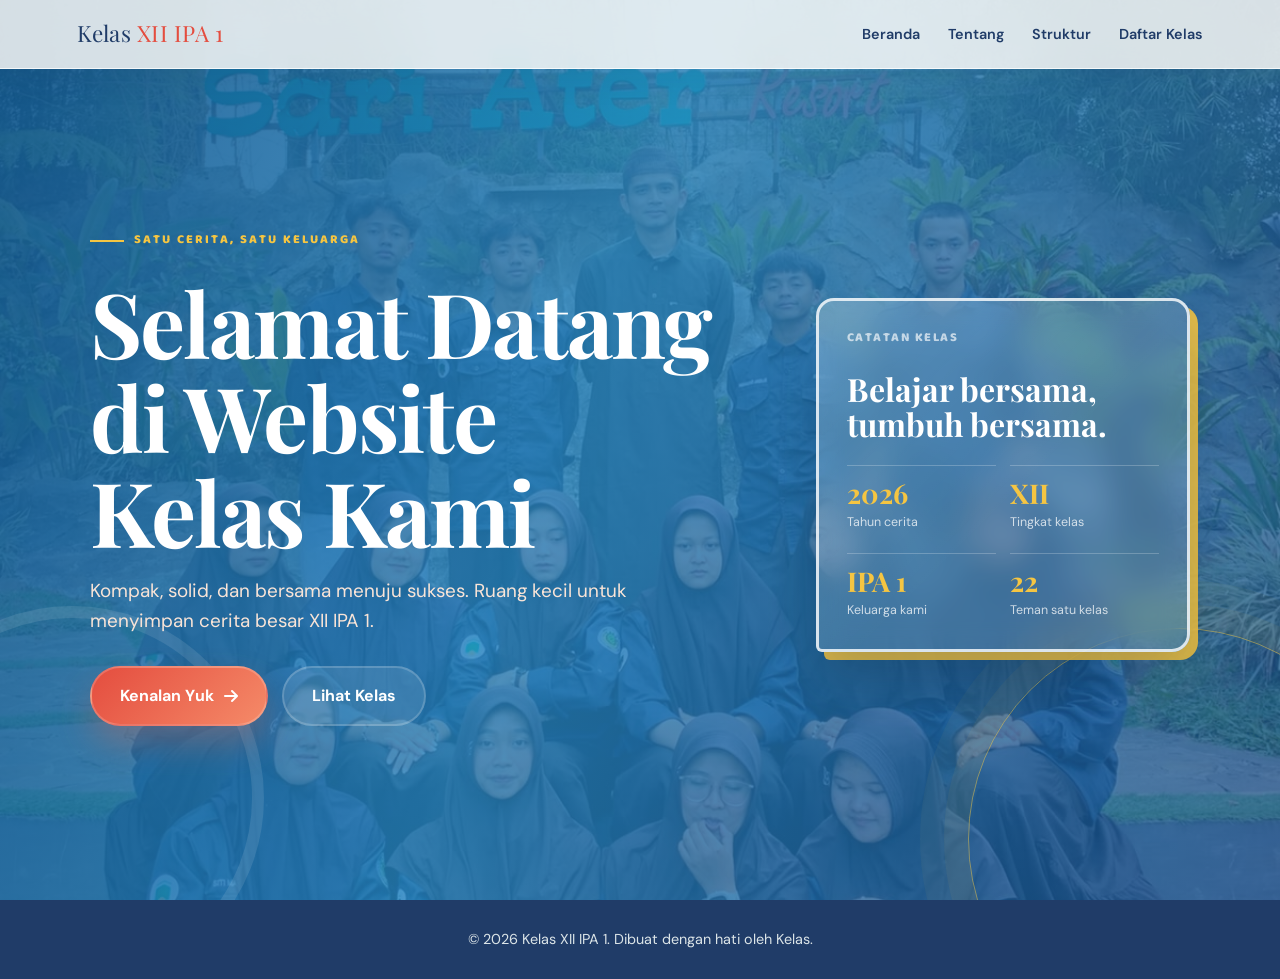
<file: index.html>
﻿<!DOCTYPE html>
<html lang="id">
<head>
    <meta charset="UTF-8">
    <meta name="viewport" content="width=device-width, initial-scale=1.0">
    <meta name="description" content="Profil kelas XII IPA 1: cerita, struktur kelas, dan daftar siswa.">
    <meta property="og:title" content="Profil Kelas XII IPA 1">
    <meta property="og:description" content="Kenali keluarga besar XII IPA 1 dan cerita kelas kami.">
    <meta property="og:type" content="website">
    <meta property="og:image" content="foto-kelas.jpg">
    <title>Profil Kelas XII IPA 1</title>
    <link rel="icon" href="favicon.svg" type="image/svg+xml">
    <link rel="stylesheet" href="https://cdnjs.cloudflare.com/ajax/libs/font-awesome/6.4.0/css/all.min.css">
    <link rel="stylesheet" href="halaman.css">
</head>
<body>
    <div data-site-header></div>
    <main>
        <section class="home-hero">
            <div class="home-content">
                <div class="home-copy">
                    <div class="home-eyebrow">Satu cerita, satu keluarga</div>
                    <h1>Selamat Datang di Website Kelas Kami</h1>
                    <p>Kompak, solid, dan bersama menuju sukses. Ruang kecil untuk menyimpan cerita besar XII IPA 1.</p>
                    <div class="home-actions">
                        <a href="tentang.html" class="home-btn">Kenalan Yuk <i class="fas fa-arrow-right" aria-hidden="true"></i></a>
                        <a href="galeri.html" class="home-btn home-btn-secondary">Lihat Kelas</a>
                    </div>
                </div>
                <aside class="home-card" aria-label="Ringkasan kelas">
                    <div class="home-card-label">Catatan kelas</div>
                    <h2>Belajar bersama, tumbuh bersama.</h2>
                    <div class="home-facts">
                        <div class="home-fact"><strong>2026</strong><span>Tahun cerita</span></div>
                        <div class="home-fact"><strong>XII</strong><span>Tingkat kelas</span></div>
                        <div class="home-fact"><strong>IPA 1</strong><span>Keluarga kami</span></div>
                        <div class="home-fact"><strong>22</strong><span>Teman satu kelas</span></div>
                    </div>
                </aside>
            </div>
        </section>
    </main>
    <footer><p>&copy; 2026 Kelas XII IPA 1. Dibuat dengan hati oleh Kelas.</p></footer>
    <script src="menu.js"></script>
</body>
</html>
</file>
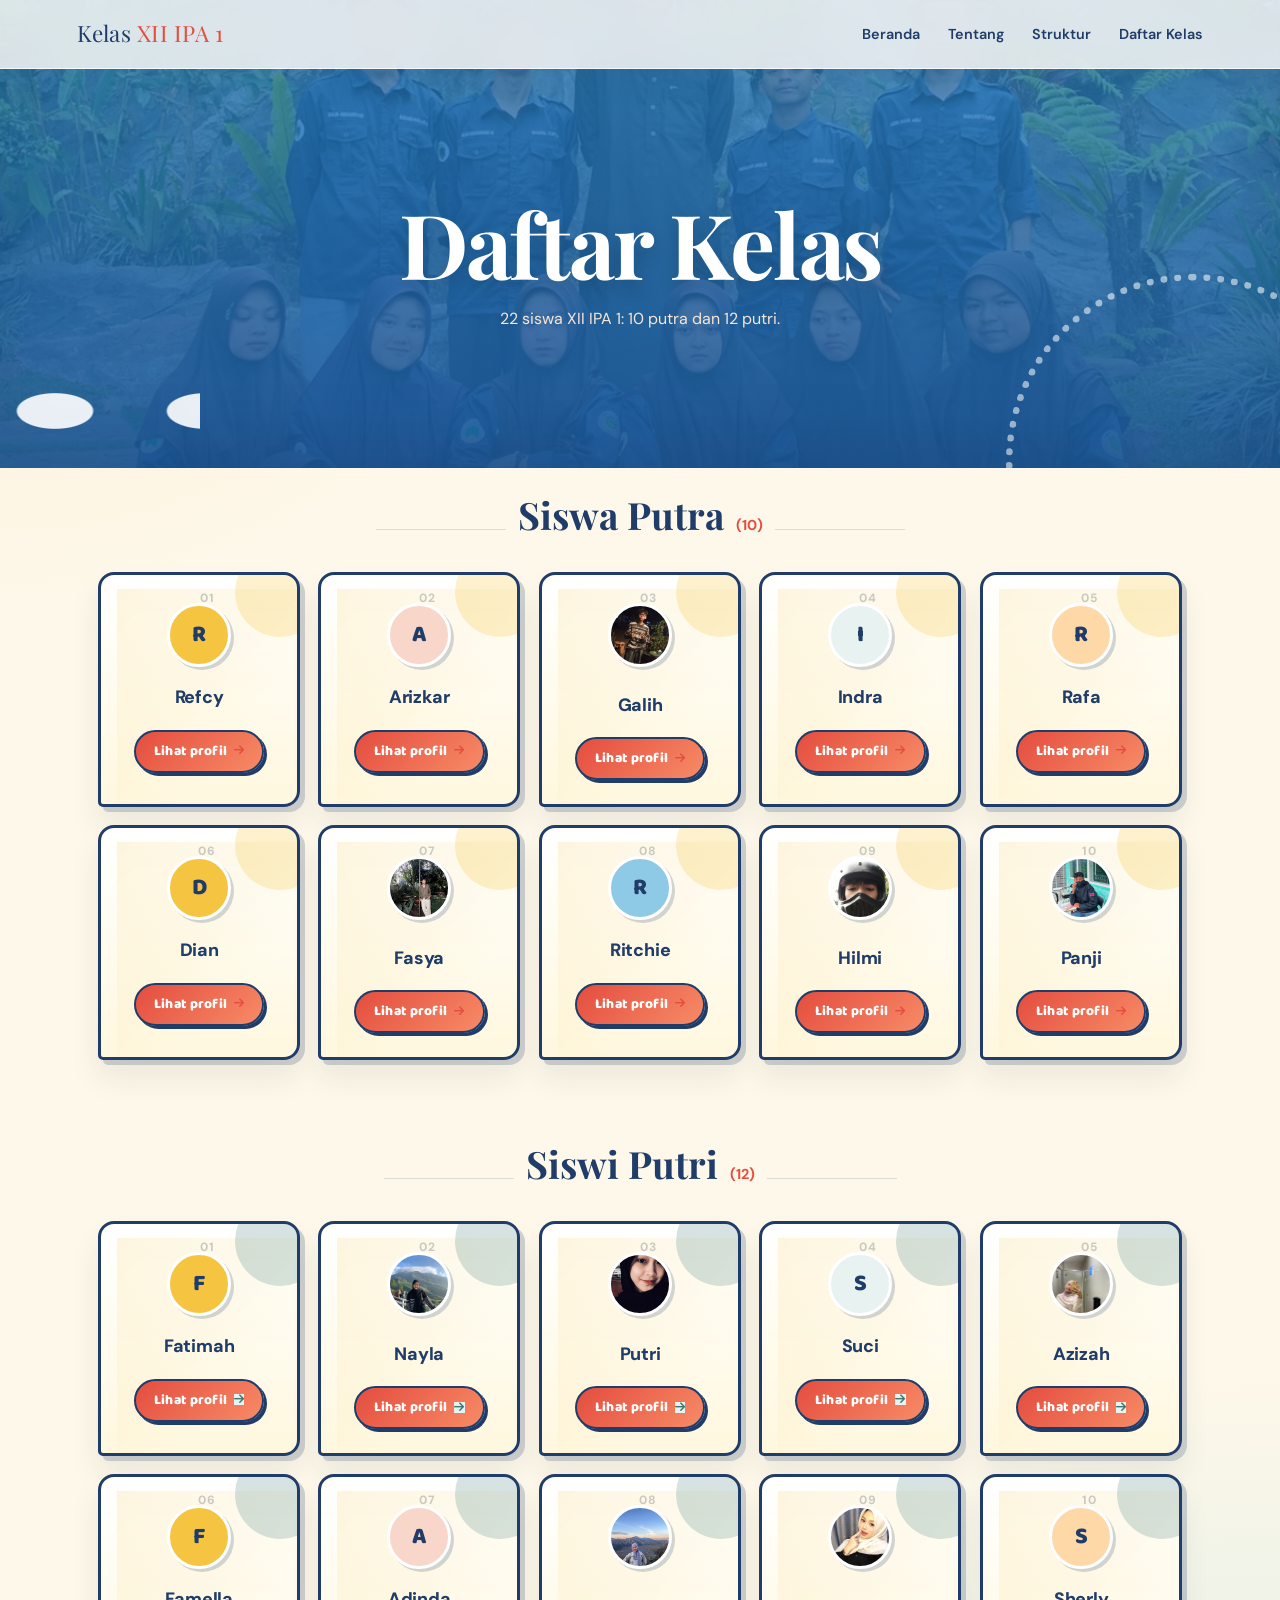
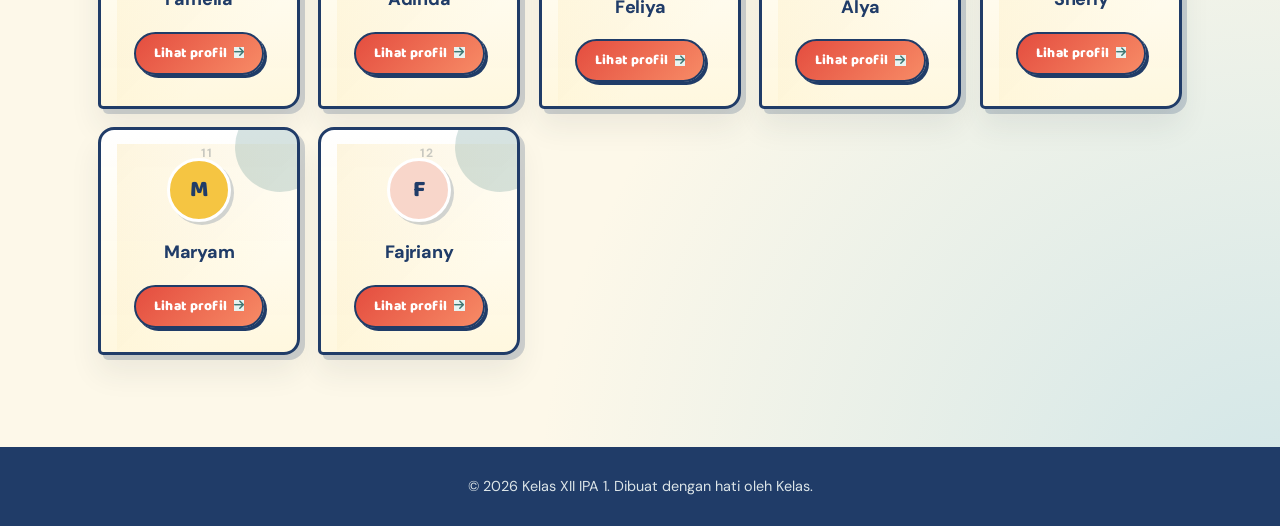
<file: galeri.html>
﻿<!DOCTYPE html>
<html lang="id">
<head>
    <meta charset="UTF-8">
    <meta name="viewport" content="width=device-width, initial-scale=1.0">
    <meta name="description" content="Daftar siswa dan profil anggota kelas XII IPA 1.">
    <meta property="og:title" content="Daftar Kelas XII IPA 1">
    <meta property="og:description" content="Kenali siswa-siswi kelas XII IPA 1.">
    <meta property="og:type" content="website">
    <meta property="og:image" content="foto-kelas.jpg">
    <title>Daftar Kelas XII IPA 1</title>
    <link rel="icon" href="favicon.svg" type="image/svg+xml">
    <link rel="stylesheet" href="https://cdnjs.cloudflare.com/ajax/libs/font-awesome/6.4.0/css/all.min.css">
    <link rel="stylesheet" href="halaman.css">
</head>
<body>
    <div data-site-header></div>
    <main>
        <section class="page-hero"><div><h1>Daftar Kelas</h1><p>22 siswa XII IPA 1: 10 putra dan 12 putri.</p></div></section>
        <section class="container">
            <div class="student-section">
                <h2>Siswa Putra <span>(10)</span></h2>
                <div class="card-grid">
                    <article class="card profile-card" tabindex="0" role="button" data-name="Refcy"><i class="fas fa-user" aria-hidden="true"></i><h2>Refcy</h2><span class="profile-hint">Lihat profil <i class="fas fa-arrow-right" aria-hidden="true"></i></span></article>
                    <article class="card profile-card" tabindex="0" role="button" data-name="Arizkar"><i class="fas fa-user" aria-hidden="true"></i><h2>Arizkar</h2><span class="profile-hint">Lihat profil <i class="fas fa-arrow-right" aria-hidden="true"></i></span></article>
                    <article class="card profile-card" tabindex="0" role="button" data-name="Galih"><i class="fas fa-user" aria-hidden="true"></i><h2>Galih</h2><span class="profile-hint">Lihat profil <i class="fas fa-arrow-right" aria-hidden="true"></i></span></article>
                    <article class="card profile-card" tabindex="0" role="button" data-name="Indra"><i class="fas fa-user" aria-hidden="true"></i><h2>Indra</h2><span class="profile-hint">Lihat profil <i class="fas fa-arrow-right" aria-hidden="true"></i></span></article>
                    <article class="card profile-card" tabindex="0" role="button" data-name="Rafa"><i class="fas fa-user" aria-hidden="true"></i><h2>Rafa</h2><span class="profile-hint">Lihat profil <i class="fas fa-arrow-right" aria-hidden="true"></i></span></article>
                    <article class="card profile-card" tabindex="0" role="button" data-name="Dian"><i class="fas fa-user" aria-hidden="true"></i><h2>Dian</h2><span class="profile-hint">Lihat profil <i class="fas fa-arrow-right" aria-hidden="true"></i></span></article>
                    <article class="card profile-card" tabindex="0" role="button" data-name="Fasya"><i class="fas fa-user" aria-hidden="true"></i><h2>Fasya</h2><span class="profile-hint">Lihat profil <i class="fas fa-arrow-right" aria-hidden="true"></i></span></article>
                    <article class="card profile-card" tabindex="0" role="button" data-name="Ritchie"><i class="fas fa-user" aria-hidden="true"></i><h2>Ritchie</h2><span class="profile-hint">Lihat profil <i class="fas fa-arrow-right" aria-hidden="true"></i></span></article>
                    <article class="card profile-card" tabindex="0" role="button" data-name="Hilmi"><i class="fas fa-user" aria-hidden="true"></i><h2>Hilmi</h2><span class="profile-hint">Lihat profil <i class="fas fa-arrow-right" aria-hidden="true"></i></span></article>
                    <article class="card profile-card" tabindex="0" role="button" data-name="Panji"><i class="fas fa-user" aria-hidden="true"></i><h2>Panji</h2><span class="profile-hint">Lihat profil <i class="fas fa-arrow-right" aria-hidden="true"></i></span></article>
                </div>
            </div>
            <div class="student-section">
                <h2>Siswi Putri <span>(12)</span></h2>
                <div class="card-grid">
                    <article class="card profile-card" tabindex="0" role="button" data-name="Fatimah"><i class="fas fa-user" aria-hidden="true"></i><h2>Fatimah</h2><span class="profile-hint">Lihat profil <i class="fas fa-arrow-right" aria-hidden="true"></i></span></article>
                    <article class="card profile-card" tabindex="0" role="button" data-name="Nayla"><i class="fas fa-user" aria-hidden="true"></i><h2>Nayla</h2><span class="profile-hint">Lihat profil <i class="fas fa-arrow-right" aria-hidden="true"></i></span></article>
                    <article class="card profile-card" tabindex="0" role="button" data-name="Putri"><i class="fas fa-user" aria-hidden="true"></i><h2>Putri</h2><span class="profile-hint">Lihat profil <i class="fas fa-arrow-right" aria-hidden="true"></i></span></article>
                    <article class="card profile-card" tabindex="0" role="button" data-name="Suci"><i class="fas fa-user" aria-hidden="true"></i><h2>Suci</h2><span class="profile-hint">Lihat profil <i class="fas fa-arrow-right" aria-hidden="true"></i></span></article>
                    <article class="card profile-card" tabindex="0" role="button" data-name="Azizah"><i class="fas fa-user" aria-hidden="true"></i><h2>Azizah</h2><span class="profile-hint">Lihat profil <i class="fas fa-arrow-right" aria-hidden="true"></i></span></article>
                    <article class="card profile-card" tabindex="0" role="button" data-name="Famella"><i class="fas fa-user" aria-hidden="true"></i><h2>Famella</h2><span class="profile-hint">Lihat profil <i class="fas fa-arrow-right" aria-hidden="true"></i></span></article>
                    <article class="card profile-card" tabindex="0" role="button" data-name="Adinda"><i class="fas fa-user" aria-hidden="true"></i><h2>Adinda</h2><span class="profile-hint">Lihat profil <i class="fas fa-arrow-right" aria-hidden="true"></i></span></article>
                    <article class="card profile-card" tabindex="0" role="button" data-name="Feliya"><i class="fas fa-user" aria-hidden="true"></i><h2>Feliya</h2><span class="profile-hint">Lihat profil <i class="fas fa-arrow-right" aria-hidden="true"></i></span></article>
                    <article class="card profile-card" tabindex="0" role="button" data-name="Alya"><i class="fas fa-user" aria-hidden="true"></i><h2>Alya</h2><span class="profile-hint">Lihat profil <i class="fas fa-arrow-right" aria-hidden="true"></i></span></article>
                    <article class="card profile-card" tabindex="0" role="button" data-name="Sherly"><i class="fas fa-user" aria-hidden="true"></i><h2>Sherly</h2><span class="profile-hint">Lihat profil <i class="fas fa-arrow-right" aria-hidden="true"></i></span></article>
                    <article class="card profile-card" tabindex="0" role="button" data-name="Maryam"><i class="fas fa-user" aria-hidden="true"></i><h2>Maryam</h2><span class="profile-hint">Lihat profil <i class="fas fa-arrow-right" aria-hidden="true"></i></span></article>
                    <article class="card profile-card" tabindex="0" role="button" data-name="Fajriany"><i class="fas fa-user" aria-hidden="true"></i><h2>Fajriany</h2><span class="profile-hint">Lihat profil <i class="fas fa-arrow-right" aria-hidden="true"></i></span></article>
                </div>
            </div>
        </section>
    </main>
    <footer><p>&copy; 2026 Kelas XII IPA 1. Dibuat dengan hati oleh Kelas.</p></footer>
    <div class="profile-modal" id="profile-modal" role="dialog" aria-modal="true" aria-labelledby="profile-title" hidden>
        <div class="profile-modal-backdrop" data-close-profile></div>
        <div class="profile-dialog">
            <button class="profile-close" type="button" aria-label="Tutup profil" data-close-profile><i class="fas fa-times" aria-hidden="true"></i></button>
            <div class="profile-photo profile-photo-placeholder" id="profile-photo" aria-label="Foto siswa belum ditambahkan"><i class="fas fa-user" aria-hidden="true"></i><span id="profile-initials">R</span></div>
            <p class="profile-kicker">Profil siswa XII IPA 1</p>
            <h2 id="profile-title">Nama Siswa</h2>
            <div class="profile-details">
                <div><span>Kelas</span><strong>XII IPA 1</strong></div>
                <div><span>Asal kota</span><strong id="profile-city">Belum diisi</strong></div>
                <div><span>Akun Instagram</span><a id="profile-instagram" class="profile-instagram" href="#" target="_blank" rel="noopener noreferrer">Belum diisi</a></div>
            </div>
            <p class="profile-status" id="profile-status">Foto belum diunggah</p>
            <blockquote id="profile-quote">â€œKata-kata siswa akan tampil di sini.â€</blockquote>
        </div>
    </div>
    <script src="menu.js"></script>
    <script src="data-siswa.js"></script>
    <script src="profil-siswa.js"></script>
</body>
</html>
</file>
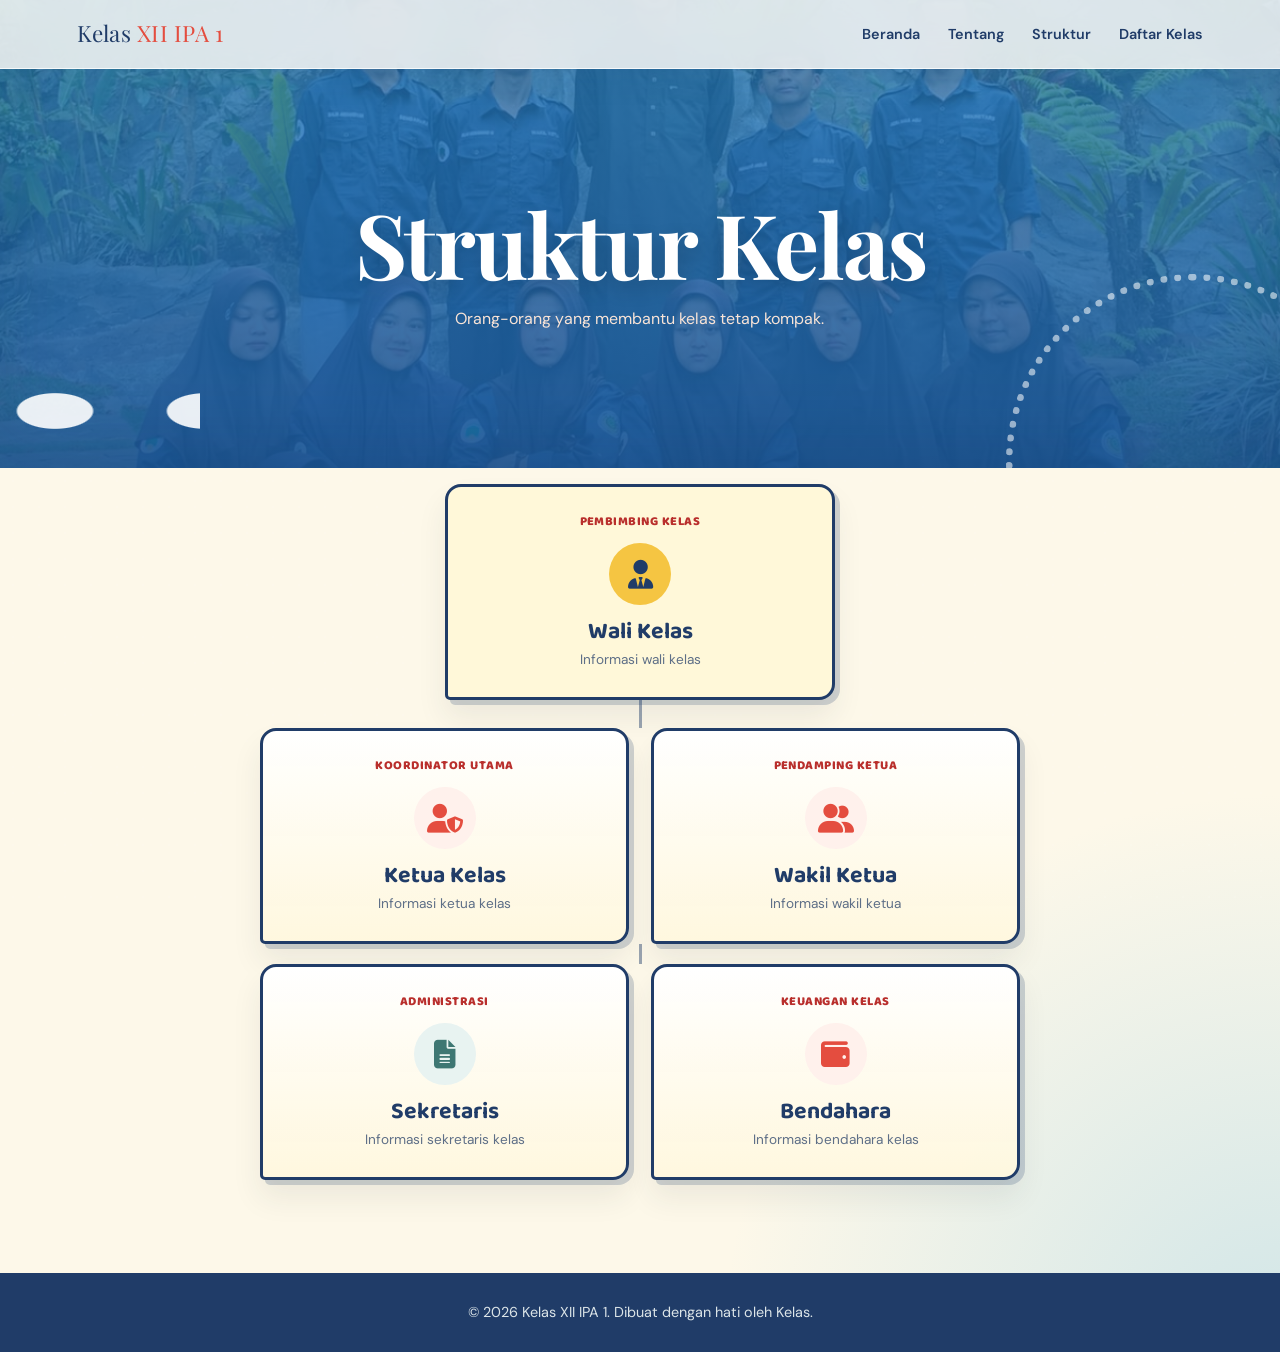
<file: struktur.html>
﻿<!DOCTYPE html>
<html lang="id">
<head>
    <meta charset="UTF-8">
    <meta name="viewport" content="width=device-width, initial-scale=1.0">
    <meta name="description" content="Struktur organisasi kelas XII IPA 1.">
    <meta property="og:title" content="Struktur Kelas XII IPA 1">
    <meta property="og:description" content="Lihat susunan pengurus kelas XII IPA 1.">
    <meta property="og:type" content="website">
    <meta property="og:image" content="foto-kelas.jpg">
    <title>Struktur Kelas XII IPA 1</title>
    <link rel="icon" href="favicon.svg" type="image/svg+xml">
    <link rel="stylesheet" href="https://cdnjs.cloudflare.com/ajax/libs/font-awesome/6.4.0/css/all.min.css">
    <link rel="stylesheet" href="halaman.css">
</head>
<body>
    <div data-site-header></div>
    <main>
        <section class="page-hero"><div><h1>Struktur Kelas</h1><p>Orang-orang yang membantu kelas tetap kompak.</p></div></section>
        <section class="container structure-map">
            <div class="structure-level structure-level-top">
                <article class="card structure-card wali-kelas"><span class="role-label">Pembimbing kelas</span><i class="fas fa-user-tie" aria-hidden="true"></i><h2>Wali Kelas</h2><p>Informasi wali kelas</p></article>
            </div>
            <div class="structure-connector" aria-hidden="true"></div>
            <div class="structure-level structure-level-leadership">
                <article class="card structure-card"><span class="role-label">Koordinator utama</span><i class="fas fa-user-shield" aria-hidden="true"></i><h2>Ketua Kelas</h2><p>Informasi ketua kelas</p></article>
                <article class="card structure-card"><span class="role-label">Pendamping ketua</span><i class="fas fa-user-friends" aria-hidden="true"></i><h2>Wakil Ketua</h2><p>Informasi wakil ketua</p></article>
            </div>
            <div class="structure-connector structure-connector-short" aria-hidden="true"></div>
            <div class="structure-level structure-level-administration">
                <article class="card structure-card"><span class="role-label">Administrasi</span><i class="fas fa-file-lines" aria-hidden="true"></i><h2>Sekretaris</h2><p>Informasi sekretaris kelas</p></article>
                <article class="card structure-card"><span class="role-label">Keuangan kelas</span><i class="fas fa-wallet" aria-hidden="true"></i><h2>Bendahara</h2><p>Informasi bendahara kelas</p></article>
            </div>
        </section>
    </main>
    <footer><p>&copy; 2026 Kelas XII IPA 1. Dibuat dengan hati oleh Kelas.</p></footer>
    <script src="menu.js"></script>
</body>
</html>
</file>
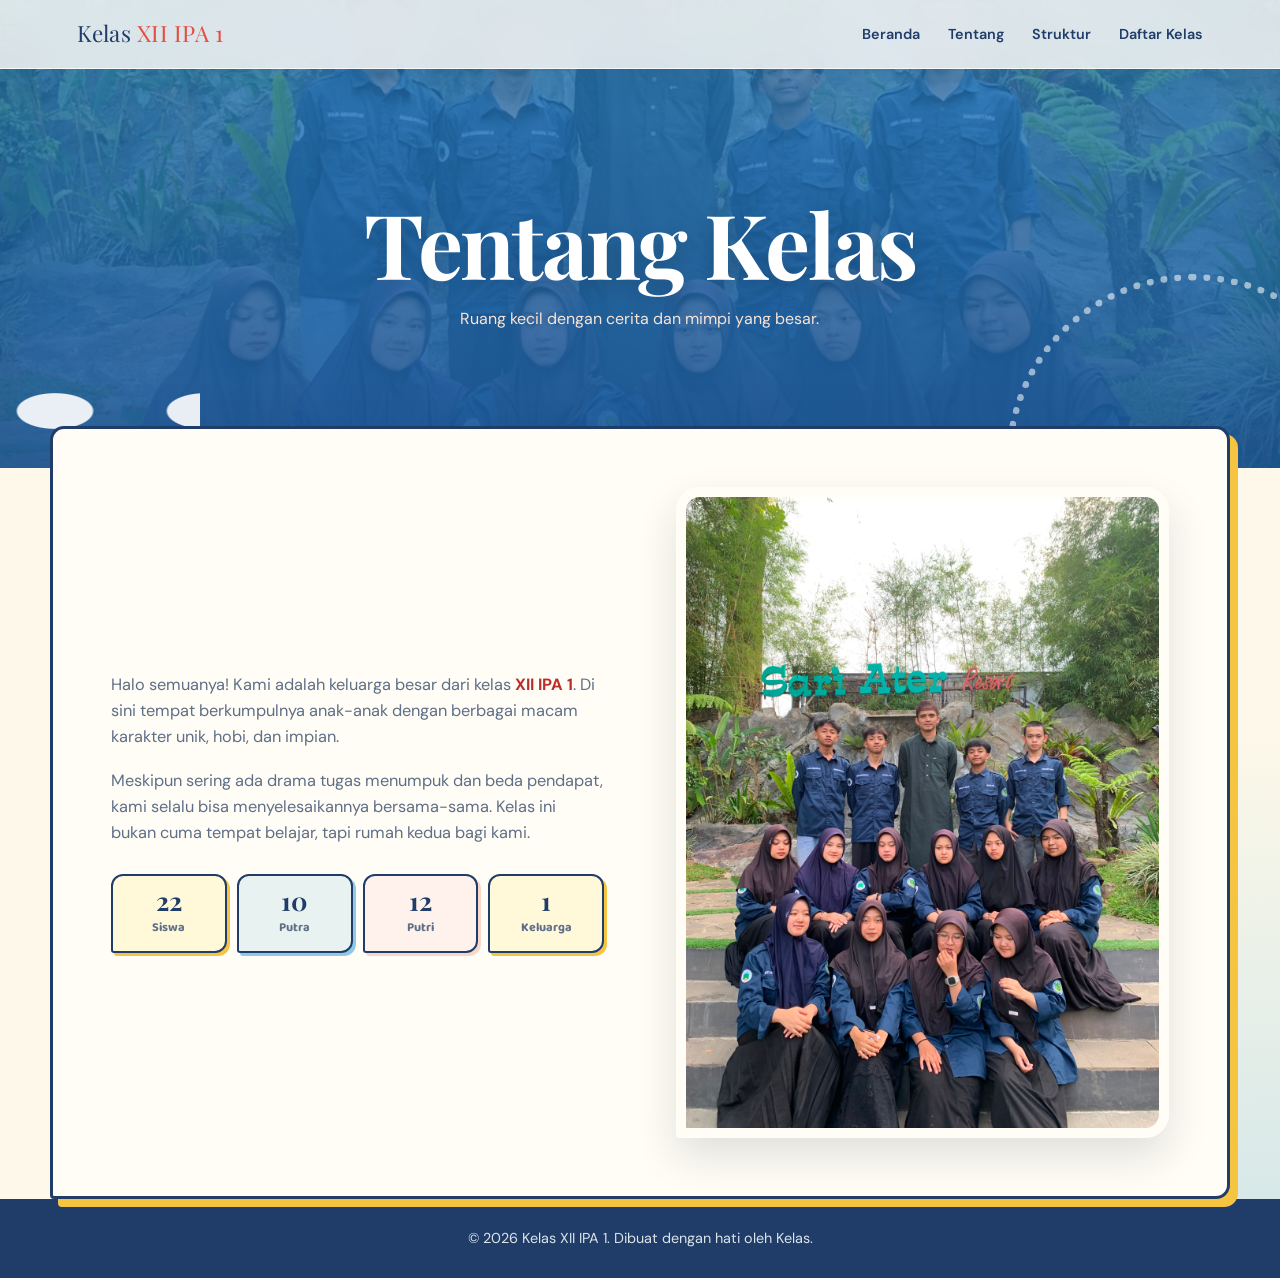
<file: tentang.html>
﻿<!DOCTYPE html>
<html lang="id">
<head>
    <meta charset="UTF-8">
    <meta name="viewport" content="width=device-width, initial-scale=1.0">
    <meta name="description" content="Cerita, suasana, dan kenangan kelas XII IPA 1.">
    <meta property="og:title" content="Tentang Kelas XII IPA 1">
    <meta property="og:description" content="Kenali cerita dan keluarga besar XII IPA 1.">
    <meta property="og:type" content="website">
    <meta property="og:image" content="foto-kelas.jpg">
    <title>Tentang Kelas XII IPA 1</title>
    <link rel="icon" href="favicon.svg" type="image/svg+xml">
    <link rel="stylesheet" href="https://cdnjs.cloudflare.com/ajax/libs/font-awesome/6.4.0/css/all.min.css">
    <link rel="stylesheet" href="halaman.css">
</head>
<body>
    <div data-site-header></div>
    <main>
        <section class="page-hero"><div><h1>Tentang Kelas</h1><p>Ruang kecil dengan cerita dan mimpi yang besar.</p></div></section>
        <section class="container content-grid">
            <div>
                <p>Halo semuanya! Kami adalah keluarga besar dari kelas <strong>XII IPA 1</strong>. Di sini tempat berkumpulnya anak-anak dengan berbagai macam karakter unik, hobi, dan impian.</p>
                <p>Meskipun sering ada drama tugas menumpuk dan beda pendapat, kami selalu bisa menyelesaikannya bersama-sama. Kelas ini bukan cuma tempat belajar, tapi rumah kedua bagi kami.</p>
                <div class="about-stats" aria-label="Ringkasan kelas">
                    <div class="about-stat"><strong>22</strong><span>Siswa</span></div>
                    <div class="about-stat"><strong>10</strong><span>Putra</span></div>
                    <div class="about-stat"><strong>12</strong><span>Putri</span></div>
                    <div class="about-stat"><strong>1</strong><span>Keluarga</span></div>
                </div>
            </div>
            <img class="foto-kelas" src="foto-kelas.jpg" alt="Foto bersama kelas XII IPA 1 di Sari Ater Resort" loading="lazy">
        </section>
    </main>
    <footer><p>&copy; 2026 Kelas XII IPA 1. Dibuat dengan hati oleh Kelas.</p></footer>
    <script src="menu.js"></script>
</body>
</html>
</file>
<file: halaman.css>
@import url('https://fonts.googleapis.com/css2?family=Baloo+2:wght@600;700;800&family=DM+Sans:wght@400;500;600;700&family=Playfair+Display:wght@600;700&display=swap');

:root {
    --primary: #e44d3f;
    --primary-dark: #b92f2c;
    --ink: #203c68;
    --muted: #5e6f87;
    --surface: #fffdf5;
    --soft-surface: #f7d35f;
    --line: rgba(32, 60, 104, 0.14);
    --accent: #f5c542;
    --sky: #8ecae6;
    --sky-deep: #1f6fb3;
    --warm: #ffd8a8;
    --shadow-soft: rgba(35, 50, 68, 0.16);
}

* { box-sizing: border-box; margin: 0; padding: 0; }
html { scroll-behavior: smooth; }
body {
    background:
        radial-gradient(circle at top left, rgba(255, 216, 168, 0.45), transparent 24%),
        radial-gradient(circle at bottom right, rgba(142, 202, 230, 0.4), transparent 30%),
        #fdf8e9;
    color: var(--ink);
    font-family: 'DM Sans', sans-serif;
    line-height: 1.6;
    overflow-x: hidden;
}
body.modal-open { overflow: hidden; }
body::before {
    content: "";
    position: fixed;
    inset: 0;
    pointer-events: none;
    background-image: radial-gradient(circle, rgba(255,255,255,0.7) 1.5px, transparent 1.5px);
    background-size: 26px 26px;
    opacity: 0.16;
}
header { align-items: center; backdrop-filter: blur(18px); background: rgba(255, 253, 249, 0.82); border-bottom: 1px solid rgba(255, 255, 255, .75); box-shadow: 0 10px 32px rgba(31, 48, 64, 0.08); display: flex; justify-content: space-between; left: 0; padding: 16px clamp(20px, 6vw, 92px); position: fixed; top: 0; width: 100%; z-index: 10; }
.logo { color: var(--ink); font-family: 'Playfair Display', serif; font-size: 1.4rem; letter-spacing: .01em; }
.logo span { color: var(--primary); }
nav ul { display: flex; list-style: none; }
nav li { margin-left: 28px; }
nav a { color: var(--ink); font-size: .9rem; font-weight: 600; position: relative; text-decoration: none; transition: color .3s ease; }
nav a::after { background: var(--primary); bottom: -7px; content: ''; height: 2px; left: 0; position: absolute; transform: scaleX(0); transform-origin: right; transition: transform .3s ease; width: 100%; }
nav a:hover { color: var(--primary); }
nav a:hover::after { transform: scaleX(1); transform-origin: left; }
.menu-toggle { background: transparent; border: 0; color: var(--ink); cursor: pointer; display: none; font-size: 1.5rem; padding: 6px; }
.page-hero {
    align-items: center;
    background: linear-gradient(180deg, rgba(36, 126, 190, .74), rgba(29, 91, 156, .92)), url('foto-kelas.jpg') center / cover;
    box-shadow: inset 0 -30px 70px rgba(17, 40, 63, 0.14);
    color: white;
    display: flex;
    justify-content: center;
    min-height: 52vh;
    overflow: hidden;
    padding: 130px 24px 70px;
    position: relative;
    text-align: center;
}
.page-hero::before { background: radial-gradient(ellipse at center, #fff 0 35%, transparent 37%); background-size: 150px 70px; bottom: 22px; content: ''; height: 70px; left: -20px; opacity: .9; position: absolute; width: 220px; }
.page-hero::after { border: 7px dotted rgba(255, 255, 255, .55); border-radius: 50%; bottom: -180px; content: ''; height: 360px; position: absolute; right: -100px; width: 360px; }
.page-hero > div { position: relative; z-index: 1; }
.page-hero h1 { animation: rise-in .8s ease both; font-family: 'Playfair Display', serif; font-size: clamp(3rem, 7vw, 5.6rem); letter-spacing: -.025em; line-height: 1.05; text-shadow: 0 8px 20px rgba(0,0,0,0.18); }
.page-hero p { animation: rise-in .8s .14s ease both; color: #f9e4d7; margin-top: 16px; }
.container { animation: rise-in .8s .12s ease both; margin: -42px auto 0; max-width: 1180px; padding: 58px clamp(20px, 4vw, 48px) 92px; position: relative; z-index: 2; }
.intro { color: var(--muted); font-size: 1.08rem; margin: auto; max-width: 760px; text-align: center; }
.content-grid { align-items: center; background: var(--surface); border: 3px solid var(--ink); border-radius: 14px 14px 14px 4px; box-shadow: 8px 8px 0 var(--accent); display: grid; gap: clamp(30px, 6vw, 72px); grid-template-columns: 1fr 1fr; padding: clamp(24px, 5vw, 58px); }
.content-grid img { border: 10px solid var(--surface); border-radius: 24px 24px 24px 4px; box-shadow: 0 18px 40px rgba(35, 50, 68, .14); display: block; transition: transform .4s ease, box-shadow .4s ease; width: 100%; }
.content-grid img:hover { box-shadow: 0 24px 46px rgba(35, 50, 68, .2); transform: rotate(-1deg) translateY(-6px); }
.content-grid p { color: var(--muted); font-size: 1.02rem; margin-bottom: 18px; }
.content-grid strong { color: var(--primary-dark); }
.about-stats { display: grid; gap: 10px; grid-template-columns: repeat(4, 1fr); margin-top: 28px; }
.about-stat { background: #fff8d9; border: 2px solid var(--ink); border-radius: 12px 12px 12px 3px; box-shadow: 3px 3px 0 var(--accent); padding: 12px 8px; text-align: center; }
.about-stat:nth-child(2) { background: #e8f3f1; box-shadow: 3px 3px 0 #8ecae6; }
.about-stat:nth-child(3) { background: #fff1ec; box-shadow: 3px 3px 0 #f8d6ca; }
.about-stat strong { color: var(--ink); display: block; font-family: 'Playfair Display', serif; font-size: 1.6rem; line-height: 1; }
.about-stat span { color: var(--muted); display: block; font-family: 'Baloo 2', sans-serif; font-size: .78rem; font-weight: 700; margin-top: 5px; }
.card-grid { display: grid; gap: 18px; grid-template-columns: repeat(auto-fit, minmax(220px, 1fr)); }
.card.wali-kelas { grid-column: 1 / -1; justify-self: center; width: min(420px, 100%); }
.card {
    animation: card-reveal .65s ease both;
    background: linear-gradient(180deg, rgba(255,255,255,0.96), rgba(255,247,222,0.95));
    border: 3px solid var(--ink);
    border-radius: 16px 16px 16px 5px;
    box-shadow: 0 18px 30px rgba(35, 50, 68, 0.08), 5px 5px 0 rgba(32, 60, 104, .2);
    padding: 30px 22px;
    text-align: center;
    transition: border-color .3s ease, transform .3s ease, box-shadow .3s ease, filter .3s ease;
}
.card:hover { border-color: var(--primary); box-shadow: 0 26px 38px rgba(35, 50, 68, 0.12), 8px 8px 0 var(--accent); transform: translate(-2px, -8px) rotate(-1deg); filter: saturate(1.05); }
.card i { color: var(--primary); font-size: 2.2rem; margin-bottom: 15px; }
.card h2 { font-size: 1.1rem; margin-bottom: 6px; }
.card p { color: var(--muted); font-size: .92rem; }
.structure-map { display: flex; flex-direction: column; gap: 0; }
.structure-level { display: grid; gap: 22px; margin: 0 auto; width: min(760px, 100%); }
.structure-level-top { max-width: 390px; }
.structure-level-leadership, .structure-level-administration { grid-template-columns: repeat(2, minmax(0, 1fr)); }
.structure-card { min-height: 190px; padding: 26px 20px; position: relative; width: 100%; }
.structure-card .role-label { color: var(--primary-dark); display: block; font-family: 'Baloo 2', sans-serif; font-size: .78rem; font-weight: 800; letter-spacing: .04em; margin-bottom: 10px; text-transform: uppercase; }
.structure-card i { align-items: center; background: #fff1ec; border-radius: 50%; color: var(--primary); display: inline-flex; font-size: 1.8rem; height: 62px; justify-content: center; margin-bottom: 14px; width: 62px; }
.structure-card h2 { font-family: 'Baloo 2', sans-serif; font-size: 1.45rem; line-height: 1.1; margin-bottom: 5px; }
.structure-card p { font-size: .85rem; }
.structure-level-top .structure-card { background: #fff8d9; }
.structure-level-top .structure-card i { background: var(--accent); color: var(--ink); }
.structure-level-administration .structure-card:first-child i { background: #e8f3f1; color: #3e7773; }
.structure-level-administration .structure-card:last-child i { background: #fff1ec; color: var(--primary); }
.structure-connector { background: var(--ink); height: 28px; margin: 0 auto; opacity: .45; width: 3px; }
.structure-connector-short { height: 20px; }
.student-section + .student-section { margin-top: 72px; }
.student-section > h2 { align-items: baseline; display: flex; font-family: 'Playfair Display', serif; font-size: clamp(1.8rem, 4vw, 2.35rem); gap: 12px; justify-content: center; margin-bottom: 28px; }
.student-section > h2::before, .student-section > h2::after { background: var(--line); content: ''; height: 1px; max-width: 130px; width: 15vw; }
.student-section > h2 span { color: var(--primary); font-family: 'DM Sans', sans-serif; font-size: .9rem; font-weight: 700; }
.student-section .card-grid { counter-reset: student; grid-template-columns: repeat(auto-fit, minmax(190px, 1fr)); }
.student-section .card {
    animation: card-reveal .65s ease both;
    counter-increment: student;
    min-height: 198px;
    overflow: hidden;
    padding: 28px 18px 24px;
    position: relative;
}
.profile-card {
    cursor: pointer;
    position: relative;
}
.profile-card::before {
    background: linear-gradient(135deg, rgba(245, 197, 66, 0.16), transparent 70%);
    content: "";
    inset: 0;
    position: absolute;
    z-index: 0;
}
.profile-card > * { position: relative; z-index: 1; }
.profile-card:hover {
    transform: translateY(-8px) rotate(-0.6deg);
    border-color: rgba(228, 77, 63, 0.85);
}
.profile-card:focus-visible { outline: 3px solid #f6c945; outline-offset: 4px; }
.profile-hint {
    align-items: center;
    background: linear-gradient(135deg, var(--primary), #f78b66);
    border: 2px solid var(--ink);
    border-radius: 999px;
    box-shadow: 3px 3px 0 var(--ink);
    color: #fff;
    display: inline-flex;
    font-family: 'Baloo 2', sans-serif;
    font-size: .86rem;
    font-weight: 800;
    gap: 7px;
    letter-spacing: .02em;
    margin-top: 18px;
    padding: 8px 18px 9px;
    position: relative;
    transition: background .25s ease, box-shadow .25s ease, transform .25s ease, filter .25s ease;
    white-space: nowrap;
}
.profile-card:hover .profile-hint, .profile-card:focus-visible .profile-hint {
    background: linear-gradient(135deg, var(--accent), #ffe089);
    color: var(--ink);
    box-shadow: 1px 1px 0 var(--ink);
    filter: drop-shadow(0 6px 12px rgba(245, 197, 66, 0.3));
    transform: translate(2px, 2px) rotate(-1deg);
}
.profile-hint i { font-size: .72rem; margin: 0; }
.student-section .card:nth-child(2) { animation-delay: .06s; }
.student-section .card:nth-child(3) { animation-delay: .12s; }
.student-section .card:nth-child(4) { animation-delay: .18s; }
.student-section .card:nth-child(5) { animation-delay: .24s; }
.student-section .card:nth-child(6) { animation-delay: .3s; }
.student-section .card:nth-child(7) { animation-delay: .36s; }
.student-section .card:nth-child(8) { animation-delay: .42s; }
.student-section .card:nth-child(9) { animation-delay: .48s; }
.student-section .card:nth-child(10) { animation-delay: .54s; }
.student-section .card:nth-child(11) { animation-delay: .6s; }
.student-section .card::before { color: rgba(35, 50, 68, .24); content: counter(student, decimal-leading-zero); font-size: .75rem; font-weight: 700; left: 16px; letter-spacing: .08em; position: absolute; top: 14px; }
.student-section .card::after { background: var(--accent); border-radius: 50%; content: ''; height: 90px; opacity: .25; position: absolute; right: -28px; top: -28px; width: 90px; }
.student-avatar { align-items: center; background-position: center; background-size: cover; border: 3px solid #fff; border-radius: 50%; box-shadow: 3px 3px 0 rgba(32, 60, 104, .2); color: var(--ink); display: inline-flex; font-family: 'Baloo 2', sans-serif; font-size: 1.45rem; font-weight: 800; height: 64px; justify-content: center; margin-bottom: 16px; position: relative; width: 64px; z-index: 1; }
.student-avatar.has-photo { background-color: #edf2ed; }
.student-section .card:hover .student-avatar { animation: icon-bob .8s ease-in-out infinite alternate; }
.student-section .card h2 {
    font-size: 1.12rem;
    font-weight: 800;
    letter-spacing: -.01em;
    margin: 0;
    position: relative;
    z-index: 1;
}
.student-section:nth-child(2) .card::after { background: #5e8f8b; }
.student-section:nth-child(2) .card i { background: #e8f3f1; color: #3e7773; }
.student-section:nth-child(2) .card:hover { border-color: rgba(62, 119, 115, .35); }
@keyframes rise-in {
    from { opacity: 0; transform: translateY(18px); }
    to { opacity: 1; transform: translateY(0); }
}
@keyframes card-reveal {
    from { opacity: 0; transform: translateY(22px) scale(.97); }
    to { opacity: 1; transform: translateY(0) scale(1); }
}
@keyframes icon-bob {
    from { transform: translateY(0) rotate(-4deg); }
    to { transform: translateY(-5px) rotate(4deg); }
}
@media (prefers-reduced-motion: reduce) {
    *, *::before, *::after { animation-duration: .01ms !important; animation-iteration-count: 1 !important; scroll-behavior: auto !important; transition-duration: .01ms !important; }
}
.gallery-grid { display: grid; gap: 18px; grid-template-columns: repeat(auto-fit, minmax(250px, 1fr)); }
.gallery-grid img { border-radius: 18px 18px 18px 4px; box-shadow: 0 12px 28px rgba(35, 50, 68, .12); display: block; height: 280px; object-fit: cover; transition: transform .4s ease, filter .4s ease, box-shadow .4s ease; width: 100%; }
.gallery-grid img:hover { box-shadow: 0 20px 38px rgba(31, 48, 64, .18); filter: saturate(1.1); transform: translateY(-7px) scale(1.01); }
footer { background: var(--ink); color: #dce5e8; font-size: .9rem; padding: 28px 20px; text-align: center; }
footer p { animation: rise-in .8s .2s ease both; }
.profile-modal[hidden] { display: none; }
.profile-modal { align-items: center; display: flex; inset: 0; justify-content: center; padding: 20px; position: fixed; z-index: 2000; }
.profile-modal-backdrop { background: rgba(18, 31, 42, .68); inset: 0; position: absolute; }
.profile-dialog { animation: modal-in .3s ease both; background: linear-gradient(180deg, #fffdf9, #fffaf0); border: 2px solid rgba(32, 60, 104, 0.08); border-radius: 24px 24px 24px 5px; box-shadow: 0 26px 80px rgba(18, 31, 42, .3); max-width: 480px; padding: 38px 30px 30px; position: relative; width: 100%; }
.profile-close { align-items: center; background: #f4eee8; border: 0; border-radius: 50%; color: var(--ink); cursor: pointer; display: inline-flex; height: 38px; justify-content: center; position: absolute; right: 18px; top: 18px; transition: background .2s ease, transform .2s ease; width: 38px; }
.profile-close:hover { background: #f8d6ca; transform: rotate(90deg); }
.profile-photo { border: 5px solid #fff; border-radius: 18px 18px 18px 4px; box-shadow: 0 12px 26px rgba(35, 50, 68, .16); display: flex; height: 190px; margin: -4px 0 22px; overflow: hidden; position: relative; width: 100%; }
.profile-photo-placeholder { align-items: center; background: linear-gradient(135deg, #f8d6ca, #edf2ed); color: var(--primary); flex-direction: column; font-size: 2.8rem; justify-content: center; }
.profile-photo-placeholder.has-image { background-position: center; background-size: cover; }
.profile-photo-placeholder.has-image i, .profile-photo-placeholder.has-image span { display: none; }
.profile-photo-placeholder::after { border: 1px solid rgba(232, 120, 93, .35); border-radius: 50%; content: ''; height: 250px; position: absolute; right: -70px; top: -85px; width: 250px; }
.profile-photo-placeholder span { color: var(--ink); font-family: 'Playfair Display', serif; font-size: 4.5rem; line-height: 1; position: relative; z-index: 1; }
.profile-kicker { color: var(--primary); font-size: .75rem; font-weight: 700; letter-spacing: .13em; text-transform: uppercase; }
.profile-dialog h2 { font-family: 'Playfair Display', serif; font-size: 2.2rem; line-height: 1.1; margin: 5px 0 24px; }
.profile-details { border-bottom: 1px solid var(--line); border-top: 1px solid var(--line); display: grid; gap: 15px; padding: 18px 0; }
.profile-details div { align-items: center; display: flex; justify-content: space-between; gap: 15px; }
.profile-details span { color: var(--muted); font-size: .85rem; }
.profile-details strong { font-size: .9rem; text-align: right; }
.profile-instagram { color: var(--primary-dark); font-size: .9rem; font-weight: 800; text-align: right; text-decoration: none; }
.profile-instagram:hover { text-decoration: underline; }
.profile-instagram.is-empty { color: var(--ink); cursor: default; pointer-events: none; }
.profile-status {
    background: rgba(245, 197, 66, 0.14);
    border: 1px dashed rgba(32, 60, 104, 0.3);
    border-radius: 999px;
    color: var(--ink);
    display: inline-flex;
    font-size: .78rem;
    font-weight: 700;
    margin: 18px 0 0;
    padding: 7px 12px;
}
.profile-dialog blockquote { color: var(--muted); font-family: 'Playfair Display', serif; font-size: 1.15rem; font-style: italic; line-height: 1.45; margin-top: 22px; }
@keyframes modal-in { from { opacity: 0; transform: translateY(18px) scale(.96); } to { opacity: 1; transform: translateY(0) scale(1); } }

/* Homepage */
.home-hero {
    align-items: stretch;
    background: linear-gradient(110deg, rgba(19, 88, 145, .92), rgba(38, 132, 190, .82) 45%, rgba(24, 81, 145, .76)), url('foto-kelas.jpg') center / cover;
    color: #fff;
    display: flex;
    min-height: 100vh;
    overflow: hidden;
    padding: 140px clamp(20px, 7vw, 110px) 90px;
    position: relative;
}
.home-hero::before { border: 12px solid rgba(255, 255, 255, .1); border-radius: 50%; bottom: -90px; content: ''; height: 360px; left: -120px; position: absolute; width: 360px; }
.home-hero::after { border: 1px solid rgba(246, 201, 69, .5); border-radius: 50%; bottom: -150px; box-shadow: 0 0 0 24px rgba(246, 201, 69, .05), 0 0 0 48px rgba(246, 201, 69, .04); content: ''; height: 420px; position: absolute; right: -110px; width: 420px; }
.home-content { align-items: center; display: grid; gap: clamp(40px, 8vw, 120px); grid-template-columns: minmax(0, 1.25fr) minmax(260px, .75fr); margin: auto; position: relative; width: min(1180px, 100%); z-index: 1; }
.home-copy { max-width: 720px; text-align: left; }
.home-copy > * { animation: rise-in .8s ease both; }
.home-copy > :nth-child(2) { animation-delay: .1s; }
.home-copy > :nth-child(3) { animation-delay: .2s; }
.home-copy > :nth-child(4) { animation-delay: .3s; }
.home-eyebrow { align-items: center; color: var(--accent); display: inline-flex; font-family: 'Baloo 2', sans-serif; font-size: .78rem; font-weight: 800; gap: 10px; letter-spacing: .16em; margin-bottom: 24px; text-transform: uppercase; }
.home-eyebrow::before { background: var(--accent); content: ''; height: 2px; width: 34px; }
.home-copy h1 { font-family: 'Playfair Display', serif; font-size: clamp(3rem, 7vw, 6.2rem); letter-spacing: -.02em; line-height: 1.05; margin-bottom: 18px; }
.home-copy p { color: #f9e4d7; font-size: clamp(1rem, 2vw, 1.18rem); margin-bottom: 30px; max-width: 560px; }
.home-actions { align-items: center; display: flex; flex-wrap: wrap; gap: 14px; }
.home-card { animation: rise-in .9s .2s ease both; backdrop-filter: blur(14px); background: rgba(255, 253, 249, .14); border: 3px solid rgba(255, 255, 255, .8); border-radius: 18px 18px 18px 6px; box-shadow: 0 30px 55px rgba(11, 31, 48, .22), 8px 8px 0 rgba(245, 197, 66, .9); overflow: hidden; padding: 28px; position: relative; }
.home-card::before { background: linear-gradient(135deg, rgba(255,255,255,.11), transparent 55%); content: ''; inset: 0; position: absolute; }
.home-card > * { position: relative; }
.home-card-label { color: rgba(255, 255, 255, .66); font-family: 'Baloo 2', sans-serif; font-size: .78rem; font-weight: 800; letter-spacing: .12em; margin-bottom: 22px; text-transform: uppercase; }
.home-card h2 { font-family: 'Playfair Display', serif; font-size: 2rem; line-height: 1.1; margin-bottom: 24px; }
.home-facts { display: grid; gap: 20px 14px; grid-template-columns: repeat(2, 1fr); }
.home-fact { border-top: 1px solid rgba(255, 255, 255, .22); padding-top: 14px; }
.home-fact strong { color: var(--accent); display: block; font-family: 'Playfair Display', serif; font-size: 1.7rem; line-height: 1; }
.home-fact span { color: rgba(255, 255, 255, .75); display: block; font-size: .78rem; margin-top: 6px; }
.home-btn { align-items: center; background: linear-gradient(135deg, var(--primary), #f58a68); border: 2px solid rgba(255, 255, 255, .18); border-radius: 999px; box-shadow: 0 18px 34px rgba(217, 99, 79, .32); color: #fff; display: inline-flex; font-weight: 700; gap: 10px; padding: 15px 28px; text-decoration: none; transition: transform .25s ease, box-shadow .25s ease; }
.home-btn:hover { box-shadow: 0 22px 40px rgba(217, 99, 79, .4); transform: translateY(-4px); }
.home-btn-secondary { background: rgba(255, 255, 255, .1); box-shadow: none; }
.home-btn-secondary:hover { background: rgba(255, 255, 255, .2); box-shadow: none; }
@media (max-width: 768px) {
    .home-hero { min-height: auto; padding-bottom: 70px; padding-top: 140px; }
    .home-content { gap: 48px; grid-template-columns: 1fr; }
    .home-copy { text-align: center; }
    .home-copy p { margin-left: auto; margin-right: auto; }
    .home-actions { justify-content: center; }
    .home-card { margin: 0 auto; max-width: 430px; }
}
@media (max-width: 768px) {
    header { flex-wrap: wrap; padding: 14px 20px; }
    .menu-toggle { display: block; }
    nav { display: none; flex-basis: 100%; }
    nav.is-open { display: block; }
    nav ul { display: grid; gap: 4px; padding: 8px 0 4px; }
    nav li { margin-left: 0; }
    nav a { display: block; padding: 4px 0; }
    .page-hero { min-height: 42vh; }
    .container { padding: 65px 20px; }
    .content-grid { gap: 30px; grid-template-columns: 1fr; }
    .about-stats { grid-template-columns: repeat(2, 1fr); }
    .structure-level-leadership, .structure-level-administration { grid-template-columns: 1fr; max-width: 390px; }
    .structure-card { min-height: 175px; }
    .profile-dialog { padding: 34px 22px 24px; }
    .profile-details div { align-items: flex-start; flex-direction: column; gap: 2px; }
    .profile-details strong { text-align: left; }
}
</file>
